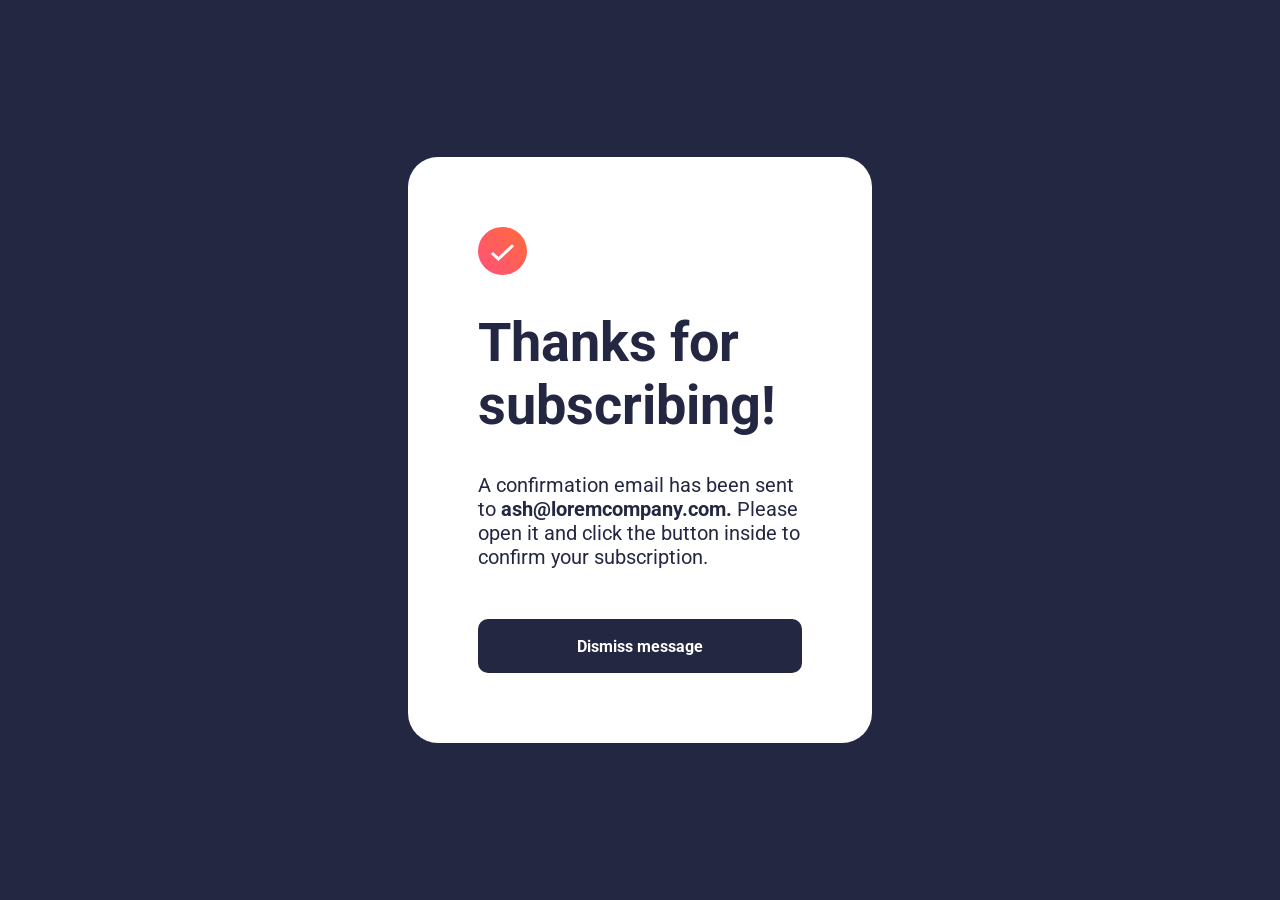
<file: success.html>
<html>
  <head>
    <meta
      name="viewport"
      content="width=device-width, initial-scale=1, viewport-fit=cover"
    />
    <link rel="preconnect" href="https://fonts.googleapis.com" />
    <link rel="preconnect" href="https://fonts.gstatic.com" crossorigin />
    <link
      href="https://fonts.googleapis.com/css2?family=Barlow+Semi+Condensed:ital,wght@0,100;0,200;0,300;0,400;0,500;0,600;0,700;0,800;0,900;1,100;1,200;1,300;1,400;1,500;1,600;1,700;1,800;1,900&family=Manrope:wght@200..800&family=Roboto:ital,wght@0,100;0,300;0,400;0,500;0,700;0,900;1,100;1,300;1,400;1,500;1,700;1,900&display=swap"
      rel="stylesheet"
    />
    <link rel="stylesheet" href="success.css" />
  </head>
  <body class="body">
    <div class="boxContainer">
      <div class="textContainer">
        <img
          class="imageSuccess"
          src="/assets/images/icon-success.svg"
          alt="success icon"
        />
        <h1 class="title">Thanks for subscribing!</h1>
        <div class="description">
          A confirmation email has been sent to
          <span class="email">ash@loremcompany.com. </span>
          Please open it and click the button inside to confirm your
          subscription.
        </div>
      </div>
      <a href="/index.html" class="dismissButton"> Dismiss message</a>
    </div>
  </body>
</html>
</file>
<file: success.css>
@media (max-width: 48em) {
  .body {
    display: flex;
    padding: 120 10 40 10;
    font-family: "Roboto", sans-serif;
  }

  .boxContainer {
    display: flex;
    flex-direction: column;
    justify-content: space-between;
    flex: 1;
  }

  .imageSuccess {
    width: 20%;
    height: 20%;
  }

  .title {
    color: hsl(234, 29%, 20%);
    font-size: 36;
  }

  .description {
    color: hsl(234, 29%, 20%);
    font-weight: 400;
  }

  .email {
    color: hsl(234, 29%, 20%);
    font-weight: 700;
  }

  .buttonContainer {
    display: flex;
    flex-direction: column;
  }
  .dismissButton {
    display: flex;
    justify-content: center;
    align-items: center;
    padding: 17.5px;
    color: white;
    background-color: hsl(234, 29%, 20%);
    border-radius: 10px;
    font-weight: 700;
    text-decoration: none;
  }

  .dismissButton:hover {
    background-color: hsl(4, 100%, 67%);
  }
}

@media (min-width: 48em) {
  .body {
    display: flex;
    margin: 50px;
    font-family: "Roboto", sans-serif;
    background-color: hsl(234, 29%, 20%);
    padding: 50px;
    justify-content: center;
    align-items: center;
  }

  .boxContainer {
    width: 30%;
    display: flex;
    flex-direction: column;
    background-color: white;
    padding: 70px;
    border-radius: 30px;
  }

  .imageSuccess {
    display: flex;
    align-items: start;
    width: 15%;
    height: 15%;
  }
  .title {
    color: hsl(234, 29%, 20%);
    font-size: 54;
  }

  .description {
    color: hsl(234, 29%, 20%);
    font-weight: 400;
    font-size: 20;
    padding-bottom: 50px;
  }

  .textContainer {
    display: flex;
    flex-direction: column;
    align-items: start;
  }

  .email {
    color: hsl(234, 29%, 20%);
    font-weight: 700;
  }

  .buttonContainer {
    display: flex;
    flex-direction: column;
  }
  .dismissButton {
    display: flex;
    justify-content: center;
    align-items: center;
    padding: 17.5px;
    color: white;
    background-color: hsl(234, 29%, 20%);
    border-radius: 10px;
    font-weight: 700;
    text-decoration: none;
  }
  .dismissButton:hover {
    background-color: hsl(4, 100%, 67%);
  }
}
</file>
